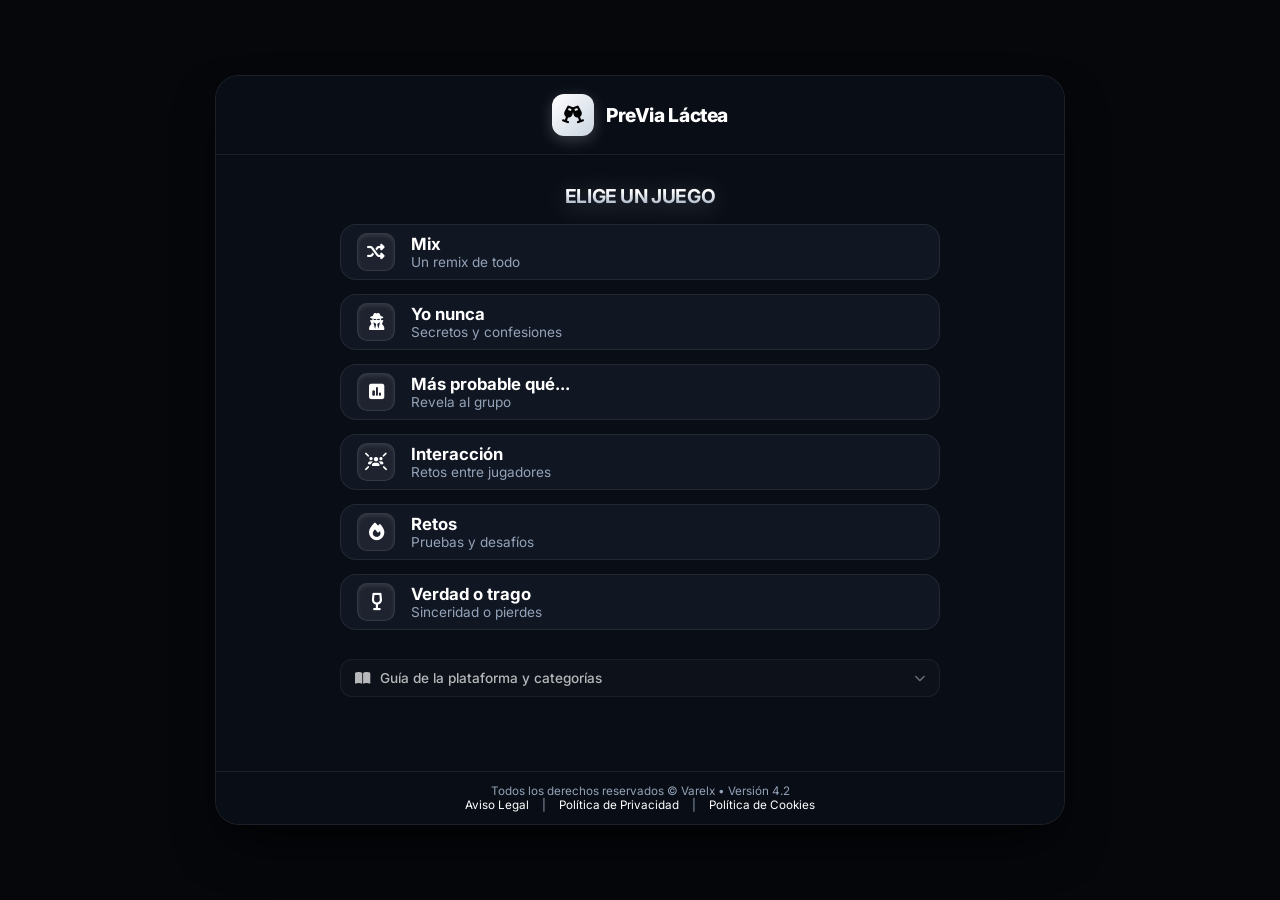
<file: index.html>
﻿<!doctype html>
<html lang="es">
<head>
    <meta charset="utf-8">
    <meta name="viewport" content="width=device-width, initial-scale=1.0, maximum-scale=1.0, user-scalable=no">
    <title>PreVia Láctea - Juegos de Fiesta y Preguntas</title>
    <meta name="description" content="Diviértete con amigos usando PreVia Láctea: Yo nunca, Retos, Verdad o trago y mucho más. La mejor plataforma web de juegos para fiestas y reuniones.">
    <link rel="canonical" href="https://previalactea.com/">

    <!-- Open Graph -->
    <meta property="og:type" content="website">
    <meta property="og:site_name" content="PreVia Láctea">
    <meta property="og:title" content="PreVia Láctea - Juegos de Fiesta y Preguntas">
    <meta property="og:description" content="Diviértete con amigos usando PreVia Láctea: Yo nunca, Retos y mucho más.">
    <meta property="og:url" content="https://previalactea.com/">
    <meta property="og:locale" content="es_ES">

    <!-- Twitter Card -->
    <meta name="twitter:card" content="summary">
    <meta name="twitter:title" content="PreVia Láctea">
    <meta name="twitter:description" content="Diviértete con amigos usando PreVia Láctea: Yo nunca, Retos y mucho más.">

    <!-- Preconexiones para acelerar la carga de recursos externos -->
    <link rel="preconnect" href="https://fonts.googleapis.com">
    <link rel="preconnect" href="https://fonts.gstatic.com" crossorigin>
    <link rel="preconnect" href="https://cdnjs.cloudflare.com" crossorigin>

    <!-- Código de verificación de Google AdSense -->
    <script async src="https://pagead2.googlesyndication.com/pagead/js/adsbygoogle.js?client=ca-pub-3825732299414999" crossorigin="anonymous"></script>

    <!-- Fuentes -->
    <link rel="preload" as="style" href="https://fonts.googleapis.com/css2?family=Inter:wght@300;400;500;600;700;800&display=swap" onload="this.onload=null;this.rel='stylesheet'">
    <noscript><link href="https://fonts.googleapis.com/css2?family=Inter:wght@300;400;500;600;700;800&display=swap" rel="stylesheet"></noscript>

    <!-- Iconos FontAwesome -->
    <link rel="preload" as="style" href="https://cdnjs.cloudflare.com/ajax/libs/font-awesome/6.4.0/css/all.min.css" onload="this.onload=null;this.rel='stylesheet'">
    <noscript><link rel="stylesheet" href="https://cdnjs.cloudflare.com/ajax/libs/font-awesome/6.4.0/css/all.min.css"></noscript>

    <link rel="stylesheet" href="style.css?v=4.2">

    <!-- Estilos específicos y discretos para el desplegable camuflado -->
    <style>
        .stealth-details {
            background: rgba(255, 255, 255, 0.02);
            border: 1px solid rgba(255, 255, 255, 0.06);
            border-radius: 12px;
            margin: 20px auto;
            width: 100%;
            max-width: 600px;
            text-align: left;
            transition: background 0.2s ease;
        }
        .stealth-details:hover {
            background: rgba(255, 255, 255, 0.04);
        }
        .stealth-summary {
            font-size: 0.85rem;
            font-weight: 500;
            color: rgba(255, 255, 255, 0.7);
            padding: 10px 14px;
            cursor: pointer;
            list-style: none;
            display: flex;
            align-items: center;
            justify-content: space-between;
            user-select: none;
        }
        .stealth-summary::-webkit-details-marker {
            display: none;
        }
        .stealth-summary::after {
            content: '\f078';
            font-family: 'Font Awesome 6 Free';
            font-weight: 900;
            font-size: 0.7rem;
            transition: transform 0.3s ease;
            color: rgba(255, 255, 255, 0.4);
        }
        details[open] .stealth-summary::after {
            transform: rotate(180deg);
        }
        .stealth-body {
            padding: 0 14px 14px 14px;
            font-size: 0.82rem;
            line-height: 1.5;
            color: rgba(255, 255, 255, 0.6);
            border-top: 1px solid rgba(255, 255, 255, 0.04);
            margin-top: 4px;
            padding-top: 10px;
        }
        .stealth-body h4 {
            font-size: 0.85rem;
            color: rgba(255, 255, 255, 0.85);
            margin: 10px 0 4px 0;
            font-weight: 600;
        }
        .stealth-body ul {
            margin: 4px 0 8px 14px;
            padding: 0;
        }
        .stealth-body li {
            margin-bottom: 3px;
        }
    </style>
</head>
<body>

    <div class="app-container">
        <!-- Barra superior profesional -->
        <header class="topbar">
            <a href="index.html" class="brand" style="text-decoration: none; color: inherit;">
                <div class="logo" id="appLogo">
                    <i class="fa-solid fa-champagne-glasses" aria-hidden="true"></i>
                </div>
                <h1>PreVia Láctea</h1>
            </a>
        </header>

        <!-- Contenido principal -->
        <main class="content" style="text-align: center; display: flex; flex-direction: column; align-items: center;">
            
            <!-- Selector de Juegos -->
            <section class="game-picker" id="gamePicker" aria-hidden="false" style="width: 100%; max-width: 600px;">
                <header class="picker-header" style="text-align: center;">
                    <h2 class="title-3d-glow">Elige un juego</h2>
                </header>
                
                <nav class="tiles" style="display: grid; grid-template-columns: repeat(2, 1fr); gap: 14px; justify-items: center;">
                    <a href="game.html?cat=mix" class="game-tile card-dopamine" style="text-decoration: none; text-align: center;">
                        <div class="tile-visual bg-0"><i class="fa-solid fa-shuffle" aria-hidden="true"></i></div>
                        <div class="tile-info">
                            <strong>Mix</strong>
                            <span class="muted">Un remix de todo</span>
                        </div>
                    </a>

                    <a href="game.html?cat=yonunca" class="game-tile card-dopamine" style="text-decoration: none; text-align: center;">
                        <div class="tile-visual bg-1"><i class="fa-solid fa-user-secret" aria-hidden="true"></i></div>
                        <div class="tile-info">
                            <strong>Yo nunca</strong>
                            <span class="muted">Secretos y confesiones</span>
                        </div>
                    </a>

                    <a href="game.html?cat=votaciones" class="game-tile card-dopamine" style="text-decoration: none; text-align: center;">
                        <div class="tile-visual bg-5"><i class="fa-solid fa-square-poll-vertical" aria-hidden="true"></i></div>
                        <div class="tile-info">
                            <strong>Más probable qué...</strong>
                            <span class="muted">Revela al grupo</span>
                        </div>
                    </a>

                    <a href="game.html" class="game-tile card-dopamine" style="text-decoration: none; text-align: center;">
                        <div class="tile-visual bg-6"><i class="fa-solid fa-users-rays" aria-hidden="true"></i></div>
                        <div class="tile-info">
                            <strong>Interacción</strong>
                            <span class="muted">Retos entre jugadores</span>
                        </div>
                    </a>

                    <a href="game.html?cat=retos" class="game-tile card-dopamine" style="text-decoration: none; text-align: center;">
                        <div class="tile-visual bg-3"><i class="fa-solid fa-fire" aria-hidden="true"></i></div>
                        <div class="tile-info">
                            <strong>Retos</strong>
                            <span class="muted">Pruebas y desafíos</span>
                        </div>
                    </a>

                    <a href="game.html?cat=verdadpierde" class="game-tile card-dopamine" style="text-decoration: none; text-align: center;">
                        <div class="tile-visual bg-4"><i class="fa-solid fa-wine-glass-empty" aria-hidden="true"></i></div>
                        <div class="tile-info">
                            <strong>Verdad o trago</strong>
                            <span class="muted">Sinceridad o pierdes</span>
                        </div>
                    </a>
                </nav>
            </section>

            <!-- Desplegable camuflado idéntico al de game.html -->
            <details class="stealth-details">
                <summary class="stealth-summary">
                    <span><i class="fa-solid fa-book-open" style="margin-right: 6px;"></i> Guía de la plataforma y categorías</span>
                </summary>
                <div class="stealth-body">
                    <p><strong>PreVia Láctea</strong> es una plataforma web interactiva diseñada para amenizar reuniones y previas entre amigos mediante dinámicas de grupo fluidas y accesibles desde cualquier navegador.</p>
                    
                    <h4>Estructura de minijuegos disponibles</h4>
                    <ul>
                        <li><strong>Mix y Yo nunca:</strong> Selección aleatoria de preguntas orientadas a la revelación de secretos y participación general.</li>
                        <li><strong>Más probable qué...:</strong> Votaciones directas para identificar comportamientos comunes dentro del grupo.</li>
                        <li><strong>Retos y Verdad o trago:</strong> Desafíos físicos y pruebas de sinceridad para incrementar la interacción directa.</li>
                    </ul>

                    <h4>Recomendaciones de uso</h4>
                    <p>La participación en los juegos es completamente voluntaria y está pensada para fomentar un entorno de ocio responsable, respetuoso y seguro para todos los asistentes.</p>
                </div>
            </details>

            <!-- Contenedor de Anuncio Discreto -->
            <div class="ad-container" style="margin: 24px auto 10px auto; text-align: center; max-width: 100%; overflow: hidden;">
                <ins class="adsbygoogle"
                     style="display:block"
                     data-ad-client="ca-pub-3825732299414999"
                     data-ad-slot="7601332966"
                     data-ad-format="auto"
                     data-full-width-responsive="true"></ins>
                <script>
                     (adsbygoogle = window.adsbygoogle || []).push({});
                </script>
            </div>

        </main>

        <!-- Footer -->
        <footer class="footer" style="text-align: center;">
            <p>Todos los derechos reservados &copy; Varelx &bull; Versión 4.2</p>
            <a href="aviso-legal.html" style="color: #ffffff; text-decoration: none; margin: 0 10px;">Aviso Legal</a>  |
            <a href="privacidad.html" style="color: #ffffff; text-decoration: none; margin: 0 10px;">Política de Privacidad</a>  |
            <a href="cookies.html" style="color: #ffffff; text-decoration: none; margin: 0 10px;">Política de Cookies</a>
        </footer>
        
    </div>
</body>
</html>
</file>
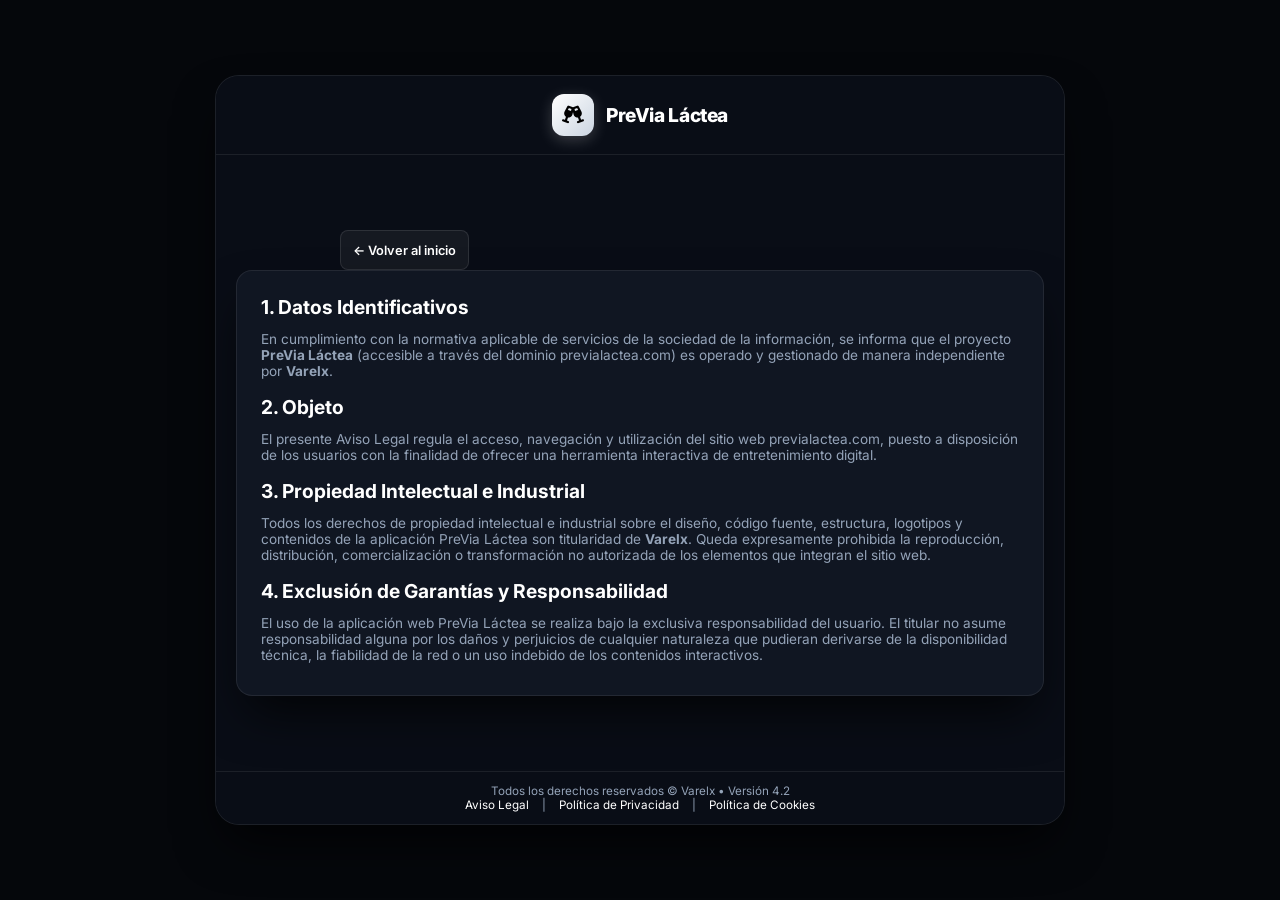
<file: aviso-legal.html>
<!DOCTYPE html>
<html lang="es">
<head>
    <meta charset="utf-8">
    <meta name="viewport" content="width=device-width, initial-scale=1.0, maximum-scale=1.0, user-scalable=no">
    <title>Aviso Legal · PreVia Láctea</title>
    <meta name="description" content="Aviso legal del proyecto PreVia Láctea, operado por Varelx.">
    <link rel="canonical" href="https://previalactea.com/aviso-legal.html">

    <!-- Open Graph -->
    <meta property="og:type" content="website">
    <meta property="og:site_name" content="PreVia Láctea">
    <meta property="og:title" content="Aviso Legal · PreVia Láctea">
    <meta property="og:description" content="Aviso legal del proyecto PreVia Láctea, operado por Varelx.">
    <meta property="og:url" content="https://previalactea.com/aviso-legal.html">
    <meta property="og:locale" content="es_ES">

    <!-- Twitter Card -->
    <meta name="twitter:card" content="summary">
    <meta name="twitter:title" content="Aviso Legal · PreVia Láctea">
    <meta name="twitter:description" content="Aviso legal del proyecto PreVia Láctea, operado por Varelx.">

    <!-- Preconexiones -->
    <link rel="preconnect" href="https://fonts.googleapis.com">
    <link rel="preconnect" href="https://fonts.gstatic.com" crossorigin>
    <link rel="preconnect" href="https://cdnjs.cloudflare.com" crossorigin>

    <!-- Fuentes (carga no bloqueante) -->
    <link rel="preload" as="style" href="https://fonts.googleapis.com/css2?family=Inter:wght@300;400;500;600;700;800&display=swap" onload="this.onload=null;this.rel='stylesheet'">
    <noscript><link href="https://fonts.googleapis.com/css2?family=Inter:wght@300;400;500;600;700;800&display=swap" rel="stylesheet"></noscript>

    <!-- Iconos FontAwesome (carga no bloqueante) -->
    <link rel="preload" as="style" href="https://cdnjs.cloudflare.com/ajax/libs/font-awesome/6.4.0/css/all.min.css" onload="this.onload=null;this.rel='stylesheet'">
    <noscript><link rel="stylesheet" href="https://cdnjs.cloudflare.com/ajax/libs/font-awesome/6.4.0/css/all.min.css"></noscript>

    <link rel="stylesheet" href="style.css?v=4.2">
</head>
<body>
    <div class="app-container">
        <!-- Barra superior profesional -->
        <header class="topbar">
            <a href="index.html" class="brand" style="text-decoration: none; color: inherit;">
                <div class="logo" id="appLogo">
                    <i class="fa-solid fa-champagne-glasses" aria-hidden="true"></i>
                </div>
                <h1>PreVia Láctea</h1>
            </a>
        </header>

        <main class="content">
            <div style="width: 100%; max-width: 600px; text-align: left;">
                <a href="index.html" class="back-btn">&larr; Volver al inicio</a>
            </div>
            <div class="game-shell" style="text-align: left;">
                <h2 style="text-align: left; margin-bottom: 12px;">1. Datos Identificativos</h2>
                <p class="muted" style="text-align: left; margin-bottom: 16px;">En cumplimiento con la normativa aplicable de servicios de la sociedad de la información, se informa que el proyecto <strong>PreVia Láctea</strong> (accesible a través del dominio previalactea.com) es operado y gestionado de manera independiente por <strong>Varelx</strong>.</p>

                <h2 style="text-align: left; margin-bottom: 12px;">2. Objeto</h2>
                <p class="muted" style="text-align: left; margin-bottom: 16px;">El presente Aviso Legal regula el acceso, navegación y utilización del sitio web previalactea.com, puesto a disposición de los usuarios con la finalidad de ofrecer una herramienta interactiva de entretenimiento digital.</p>

                <h2 style="text-align: left; margin-bottom: 12px;">3. Propiedad Intelectual e Industrial</h2>
                <p class="muted" style="text-align: left; margin-bottom: 16px;">Todos los derechos de propiedad intelectual e industrial sobre el diseño, código fuente, estructura, logotipos y contenidos de la aplicación PreVia Láctea son titularidad de <strong>Varelx</strong>. Queda expresamente prohibida la reproducción, distribución, comercialización o transformación no autorizada de los elementos que integran el sitio web.</p>

                <h2 style="text-align: left; margin-bottom: 12px;">4. Exclusión de Garantías y Responsabilidad</h2>
                <p class="muted" style="text-align: left; margin-bottom: 8px;">El uso de la aplicación web PreVia Láctea se realiza bajo la exclusiva responsabilidad del usuario. El titular no asume responsabilidad alguna por los daños y perjuicios de cualquier naturaleza que pudieran derivarse de la disponibilidad técnica, la fiabilidad de la red o un uso indebido de los contenidos interactivos.</p>
            </div>
        </main>

        <!-- Footer -->
        <footer class="footer" style="text-align: center;">
            <p>Todos los derechos reservados &copy; Varelx &bull; Versión 4.2</p>
            <a href="aviso-legal.html" style="color: #ffffff; text-decoration: none; margin: 0 10px;">Aviso Legal</a>  |
            <a href="privacidad.html" style="color: #ffffff; text-decoration: none; margin: 0 10px;">Política de Privacidad</a>  |
            <a href="cookies.html" style="color: #ffffff; text-decoration: none; margin: 0 10px;">Política de Cookies</a>
        </footer>
    </div>
</body>
</html>
</file>
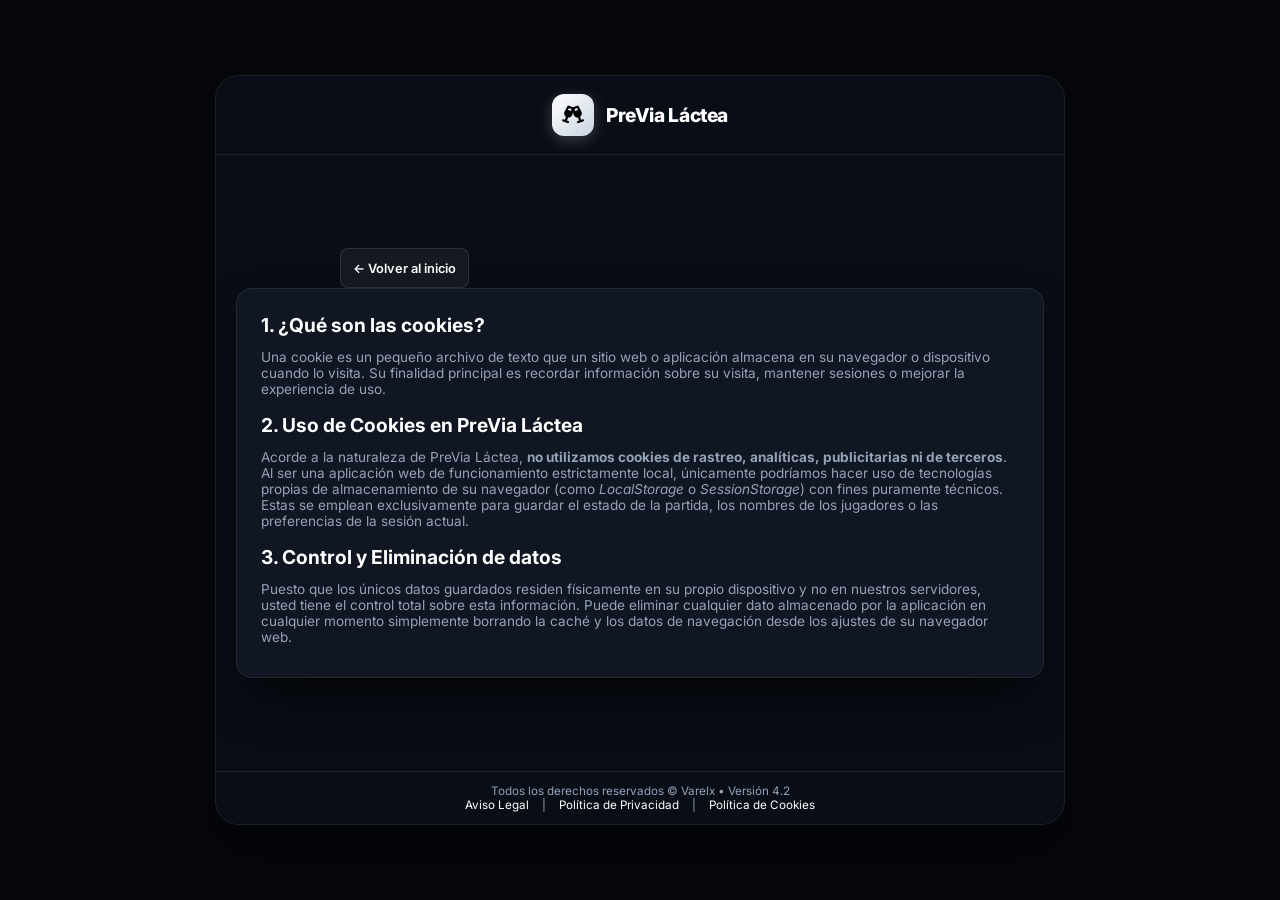
<file: cookies.html>
<!DOCTYPE html>
<html lang="es">
<head>
    <meta charset="utf-8">
    <meta name="viewport" content="width=device-width, initial-scale=1.0, maximum-scale=1.0, user-scalable=no">
    <title>Política de Cookies · PreVia Láctea</title>
    <meta name="description" content="Política de cookies de PreVia Láctea: información sobre el uso de cookies y almacenamiento local.">
    <link rel="canonical" href="https://previalactea.com/cookies.html">

    <!-- Open Graph -->
    <meta property="og:type" content="website">
    <meta property="og:site_name" content="PreVia Láctea">
    <meta property="og:title" content="Política de Cookies · PreVia Láctea">
    <meta property="og:description" content="Política de cookies de PreVia Láctea: información sobre el uso de cookies y almacenamiento local.">
    <meta property="og:url" content="https://previalactea.com/cookies.html">
    <meta property="og:locale" content="es_ES">

    <!-- Twitter Card -->
    <meta name="twitter:card" content="summary">
    <meta name="twitter:title" content="Política de Cookies · PreVia Láctea">
    <meta name="twitter:description" content="Política de cookies de PreVia Láctea: información sobre el uso de cookies y almacenamiento local.">

    <!-- Preconexiones -->
    <link rel="preconnect" href="https://fonts.googleapis.com">
    <link rel="preconnect" href="https://fonts.gstatic.com" crossorigin>
    <link rel="preconnect" href="https://cdnjs.cloudflare.com" crossorigin>

    <!-- Fuentes (carga no bloqueante) -->
    <link rel="preload" as="style" href="https://fonts.googleapis.com/css2?family=Inter:wght@300;400;500;600;700;800&display=swap" onload="this.onload=null;this.rel='stylesheet'">
    <noscript><link href="https://fonts.googleapis.com/css2?family=Inter:wght@300;400;500;600;700;800&display=swap" rel="stylesheet"></noscript>

    <!-- Iconos FontAwesome (carga no bloqueante) -->
    <link rel="preload" as="style" href="https://cdnjs.cloudflare.com/ajax/libs/font-awesome/6.4.0/css/all.min.css" onload="this.onload=null;this.rel='stylesheet'">
    <noscript><link rel="stylesheet" href="https://cdnjs.cloudflare.com/ajax/libs/font-awesome/6.4.0/css/all.min.css"></noscript>

    <link rel="stylesheet" href="style.css?v=4.2">
</head>
<body>
    <div class="app-container">
        <!-- Barra superior profesional -->
        <header class="topbar">
            <a href="index.html" class="brand" style="text-decoration: none; color: inherit;">
                <div class="logo" id="appLogo">
                    <i class="fa-solid fa-champagne-glasses" aria-hidden="true"></i>
                </div>
                <h1>PreVia Láctea</h1>
            </a>
        </header>

        <main class="content">
            <div style="width: 100%; max-width: 600px; text-align: left;">
                <a href="index.html" class="back-btn">&larr; Volver al inicio</a>
            </div>
            <div class="game-shell" style="text-align: left;">
                <h2 style="text-align: left; margin-bottom: 12px;">1. ¿Qué son las cookies?</h2>
                <p class="muted" style="text-align: left; margin-bottom: 16px;">Una cookie es un pequeño archivo de texto que un sitio web o aplicación almacena en su navegador o dispositivo cuando lo visita. Su finalidad principal es recordar información sobre su visita, mantener sesiones o mejorar la experiencia de uso.</p>

                <h2 style="text-align: left; margin-bottom: 12px;">2. Uso de Cookies en PreVia Láctea</h2>
                <p class="muted" style="text-align: left; margin-bottom: 16px;">Acorde a la naturaleza de PreVia Láctea, <strong>no utilizamos cookies de rastreo, analíticas, publicitarias ni de terceros</strong>. Al ser una aplicación web de funcionamiento estrictamente local, únicamente podríamos hacer uso de tecnologías propias de almacenamiento de su navegador (como <i>LocalStorage</i> o <i>SessionStorage</i>) con fines puramente técnicos. Estas se emplean exclusivamente para guardar el estado de la partida, los nombres de los jugadores o las preferencias de la sesión actual.</p>

                <h2 style="text-align: left; margin-bottom: 12px;">3. Control y Eliminación de datos</h2>
                <p class="muted" style="text-align: left; margin-bottom: 8px;">Puesto que los únicos datos guardados residen físicamente en su propio dispositivo y no en nuestros servidores, usted tiene el control total sobre esta información. Puede eliminar cualquier dato almacenado por la aplicación en cualquier momento simplemente borrando la caché y los datos de navegación desde los ajustes de su navegador web.</p>
            </div>
        </main>

        <!-- Footer -->
        <footer class="footer" style="text-align: center;">
            <p>Todos los derechos reservados &copy; Varelx &bull; Versión 4.2</p>
            <a href="aviso-legal.html" style="color: #ffffff; text-decoration: none; margin: 0 10px;">Aviso Legal</a>  |
            <a href="privacidad.html" style="color: #ffffff; text-decoration: none; margin: 0 10px;">Política de Privacidad</a>  |
            <a href="cookies.html" style="color: #ffffff; text-decoration: none; margin: 0 10px;">Política de Cookies</a>
        </footer>
    </div>
</body>
</html>
</file>
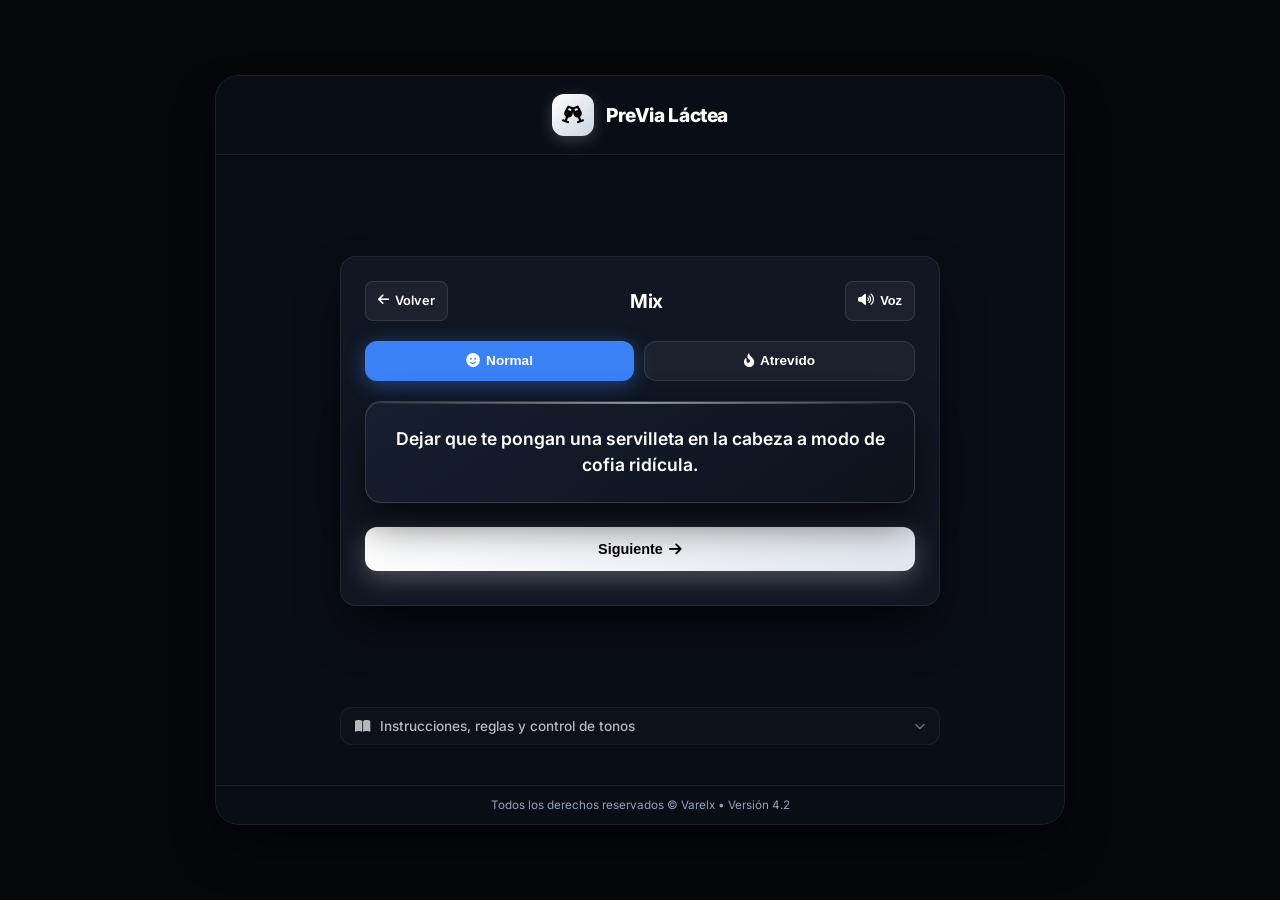
<file: game.html>
<!doctype html>
<html lang="es">
<head>
    <meta charset="utf-8">
    <meta name="viewport" content="width=device-width, initial-scale=1.0, maximum-scale=1.0, user-scalable=no">
    <title>PreVia Láctea - Sala de Juegos</title>
    <meta name="description" content="Diviértete con amigos usando PreVia Láctea: Yo nunca, Retos y mucho más.">
    <link rel="canonical" href="https://previalactea.com/game.html">

    <!-- Open Graph -->
    <meta property="og:type" content="website">
    <meta property="og:site_name" content="PreVia Láctea">
    <meta property="og:title" content="PreVia Láctea - Sala de Juegos">
    <meta property="og:description" content="Diviértete con amigos usando PreVia Láctea: Yo nunca, Retos y mucho más.">
    <meta property="og:url" content="https://previalactea.com/game.html">
    <meta property="og:locale" content="es_ES">

    <!-- Twitter Card -->
    <meta name="twitter:card" content="summary">
    <meta name="twitter:title" content="PreVia Láctea">
    <meta name="twitter:description" content="Diviértete con amigos usando PreVia Láctea: Yo nunca, Retos y mucho más.">

    <!-- Preconexiones -->
    <link rel="preconnect" href="https://fonts.googleapis.com">
    <link rel="preconnect" href="https://fonts.gstatic.com" crossorigin>
    <link rel="preconnect" href="https://cdnjs.cloudflare.com" crossorigin>

    <!-- Fuentes -->
    <link rel="preload" as="style" href="https://fonts.googleapis.com/css2?family=Inter:wght@300;400;500;600;700;800&display=swap" onload="this.onload=null;this.rel='stylesheet'">
    <noscript><link href="https://fonts.googleapis.com/css2?family=Inter:wght@300;400;500;600;700;800&display=swap" rel="stylesheet"></noscript>

    <!-- Iconos FontAwesome -->
    <link rel="preload" as="style" href="https://cdnjs.cloudflare.com/ajax/libs/font-awesome/6.4.0/css/all.min.css" onload="this.onload=null;this.rel='stylesheet'">
    <noscript><link rel="stylesheet" href="https://cdnjs.cloudflare.com/ajax/libs/font-awesome/6.4.0/css/all.min.css"></noscript>

    <link rel="stylesheet" href="style.css?v=4.2">

    <!-- Estilos específicos y discretos para el desplegable camuflado -->
    <style>
        .stealth-details {
            background: rgba(255, 255, 255, 0.02);
            border: 1px solid rgba(255, 255, 255, 0.06);
            border-radius: 12px;
            margin: 20px auto;
            width: 100%;
            max-width: 600px;
            text-align: left;
            transition: background 0.2s ease;
        }
        .stealth-details:hover {
            background: rgba(255, 255, 255, 0.04);
        }
        .stealth-summary {
            font-size: 0.85rem;
            font-weight: 500;
            color: rgba(255, 255, 255, 0.7);
            padding: 10px 14px;
            cursor: pointer;
            list-style: none;
            display: flex;
            align-items: center;
            justify-content: space-between;
            user-select: none;
        }
        .stealth-summary::-webkit-details-marker {
            display: none;
        }
        .stealth-summary::after {
            content: '\f078';
            font-family: 'Font Awesome 6 Free';
            font-weight: 900;
            font-size: 0.7rem;
            transition: transform 0.3s ease;
            color: rgba(255, 255, 255, 0.4);
        }
        details[open] .stealth-summary::after {
            transform: rotate(180deg);
        }
        .stealth-body {
            padding: 0 14px 14px 14px;
            font-size: 0.82rem;
            line-height: 1.5;
            color: rgba(255, 255, 255, 0.6);
            border-top: 1px solid rgba(255, 255, 255, 0.04);
            margin-top: 4px;
            padding-top: 10px;
        }
        .stealth-body h4 {
            font-size: 0.85rem;
            color: rgba(255, 255, 255, 0.85);
            margin: 10px 0 4px 0;
            font-weight: 600;
        }
        .stealth-body ul {
            margin: 4px 0 8px 14px;
            padding: 0;
        }
        .stealth-body li {
            margin-bottom: 3px;
        }
    </style>
</head>
<body>

    <div class="app-container">
        <!-- Barra superior profesional -->
        <header class="topbar">
            <a href="index.html" class="brand" style="text-decoration: none; color: inherit;">
                <div class="logo" id="appLogo">
                    <i class="fa-solid fa-champagne-glasses" aria-hidden="true"></i>
                </div>
                <h1>PreVia Láctea</h1>
            </a>
        </header>

        <!-- Contenido principal -->
        <main class="content" style="text-align: center; display: flex; flex-direction: column; align-items: center;">
            <section class="game-view" style="display: block; width: 100%; max-width: 600px;">
                <article class="picker-shell game-shell" style="text-align: center;">
                    <header class="game-header-row" style="display: flex; justify-content: space-between; align-items: center; margin-bottom: 20px;">
                        
                        <!-- Botón de volver -->
                        <a href="index.html" class="back-btn" style="text-decoration: none;">
                            <i class="fa-solid fa-arrow-left" aria-hidden="true"></i> Volver
                        </a>

                        <!-- Título central -->
                        <h2 id="gameTitle" style="text-align: center; margin: 0; flex-grow: 1;">Cargando...</h2>

                        <!-- Botón de voz -->
                        <button id="btnSpeak" class="back-btn" type="button" title="Activar/Desactivar voz">
                            <i class="fa-solid fa-volume-high" aria-hidden="true"></i> Voz
                        </button>

                    </header>

                    <!-- Selector de tono centrado -->
                    <div class="tone-picker" id="tonePicker" style="justify-content: center;">
                        <button class="tone-btn active" data-tone="normal" type="button"><i class="fa-solid fa-face-smile" aria-hidden="true"></i> Normal</button>
                        <button class="tone-btn atrevido" data-tone="atrevido" type="button"><i class="fa-solid fa-fire-flame-curved" aria-hidden="true"></i> Atrevido</button>
                    </div>

                    <div id="playerSetup" class="player-setup" style="display: none; text-align: center;">
                        <div class="player-input-row" style="justify-content: center;">
                            <label for="playerNameInput" class="sr-only" style="position:absolute;width:1px;height:1px;overflow:hidden;clip:rect(0,0,0,0);">Nombre del jugador</label>
                            <input type="text" id="playerNameInput" placeholder="Nombre del jugador" style="text-align: center;" />
                            <button id="btnAddPlayer" class="tone-btn" type="button" aria-label="Añadir jugador"><i class="fa-solid fa-plus" aria-hidden="true"></i></button>
                        </div>
                        <div id="playerList" class="player-list" style="justify-content: center;"></div>
                    </div>

                    <!-- Contenedor de preguntas -->
                    <div class="question-shell card-deck-container" style="text-align: center;">
                        <div class="dopamine-card" id="cardElement" style="text-align: center;">
                            <div class="card-inner-glow"></div>
                            <p id="activeQuestion" class="question" style="text-align: center;">Haciendo cubata...</p>
                        </div>
                        <footer class="answer-actions" style="justify-content: center; margin-top: 24px;">
                            <button id="btnNextPrompt" class="answer-btn good dopamine-btn" style="text-align: center;" type="button">
                                Siguiente <i class="fa-solid fa-arrow-right" aria-hidden="true"></i>
                            </button>
                        </footer>
                    </div>
                </article>
            </section>

            <!-- Desplegable camuflado con reglas detalladas del juego -->
            <details class="stealth-details">
                <summary class="stealth-summary">
                    <span><i class="fa-solid fa-book-open" style="margin-right: 6px;"></i> Instrucciones, reglas y control de tonos</span>
                </summary>
                <div class="stealth-body">
                    <p>Esta sala interactiva de <strong>PreVia Láctea</strong> gestiona la visualización aleatoria de consignas, retos y preguntas orientadas al entretenimiento en grupo. El motor de juego está optimizado para ofrecer respuestas fluidas sin tiempos de espera intermedios.</p>
                    
                    <h4>Funcionamiento y selección de tonos</h4>
                    <ul>
                        <li><strong>Modo Normal:</strong> Contenido accesible, dinámicas distendidas y preguntas universales enfocadas en romper el hielo con cualquier grupo de amigos.</li>
                        <li><strong>Modo Atrevido:</strong> Incrementa la intensidad de los enunciados con un enfoque más atrevido y picante, ideal para grupos de confianza o previas avanzadas.</li>
                        <li><strong>Control de voz:</strong> Utiliza el botón superior de audio para activar la lectura automática de las tarjetas si prefieres una experiencia completamente manos libres.</li>
                    </ul>

                    <h4>Normas básicas de participación</h4>
                    <p>La participación es totalmente voluntaria. Las dinámicas de grupo deben desarrollarse bajo un clima de respeto mutuo, primando siempre la diversión y el bienestar de todos los integrantes del evento.</p>
                </div>
            </details>
        </main>

        <!-- Footer centrado -->
        <footer class="footer" style="text-align: center;">
            <p>Todos los derechos reservados &copy; Varelx &bull; Versión 4.2</p>
        </footer>
    </div>

    <script type="module" src="script-game.js"></script> 
</body>
</html>
</file>
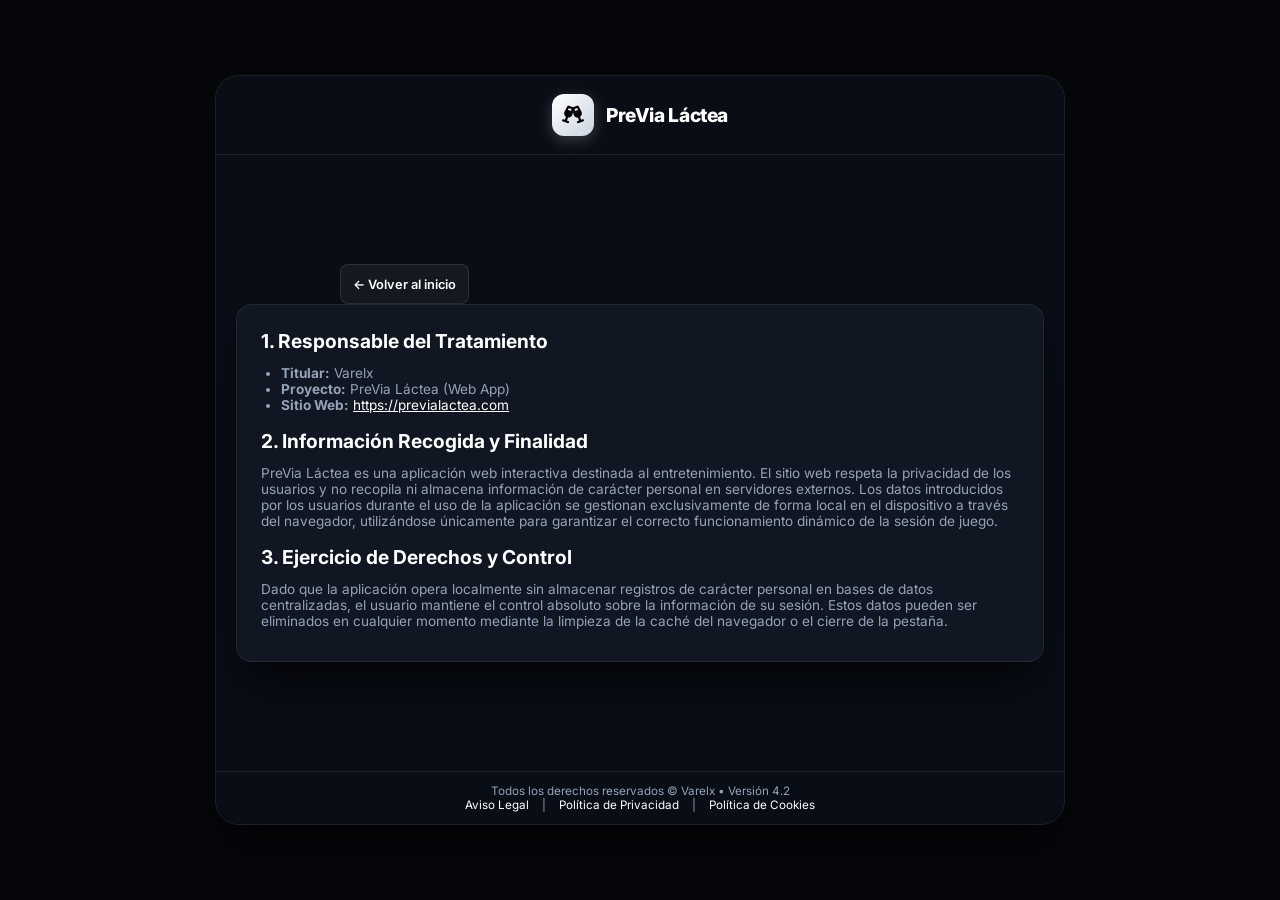
<file: privacidad.html>
<!DOCTYPE html>
<html lang="es">
<head>
    <meta charset="utf-8">
    <meta name="viewport" content="width=device-width, initial-scale=1.0, maximum-scale=1.0, user-scalable=no">
    <title>Política de Privacidad · PreVia Láctea</title>
    <meta name="description" content="Política de privacidad de PreVia Láctea: cómo se tratan los datos de los usuarios.">
    <link rel="canonical" href="https://previalactea.com/privacidad.html">

    <!-- Open Graph -->
    <meta property="og:type" content="website">
    <meta property="og:site_name" content="PreVia Láctea">
    <meta property="og:title" content="Política de Privacidad · PreVia Láctea">
    <meta property="og:description" content="Política de privacidad de PreVia Láctea: cómo se tratan los datos de los usuarios.">
    <meta property="og:url" content="https://previalactea.com/privacidad.html">
    <meta property="og:locale" content="es_ES">

    <!-- Twitter Card -->
    <meta name="twitter:card" content="summary">
    <meta name="twitter:title" content="Política de Privacidad · PreVia Láctea">
    <meta name="twitter:description" content="Política de privacidad de PreVia Láctea: cómo se tratan los datos de los usuarios.">

    <!-- Preconexiones -->
    <link rel="preconnect" href="https://fonts.googleapis.com">
    <link rel="preconnect" href="https://fonts.gstatic.com" crossorigin>
    <link rel="preconnect" href="https://cdnjs.cloudflare.com" crossorigin>

    <!-- Fuentes (carga no bloqueante) -->
    <link rel="preload" as="style" href="https://fonts.googleapis.com/css2?family=Inter:wght@300;400;500;600;700;800&display=swap" onload="this.onload=null;this.rel='stylesheet'">
    <noscript><link href="https://fonts.googleapis.com/css2?family=Inter:wght@300;400;500;600;700;800&display=swap" rel="stylesheet"></noscript>

    <!-- Iconos FontAwesome (carga no bloqueante) -->
    <link rel="preload" as="style" href="https://cdnjs.cloudflare.com/ajax/libs/font-awesome/6.4.0/css/all.min.css" onload="this.onload=null;this.rel='stylesheet'">
    <noscript><link rel="stylesheet" href="https://cdnjs.cloudflare.com/ajax/libs/font-awesome/6.4.0/css/all.min.css"></noscript>

    <link rel="stylesheet" href="style.css?v=4.2">
</head>
<body>
    <div class="app-container">
        <!-- Barra superior profesional -->
        <header class="topbar">
            <a href="index.html" class="brand" style="text-decoration: none; color: inherit;">
                <div class="logo" id="appLogo">
                    <i class="fa-solid fa-champagne-glasses" aria-hidden="true"></i>
                </div>
                <h1>PreVia Láctea</h1>
            </a>
        </header>

        <main class="content">
            <div style="width: 100%; max-width: 600px; text-align: left;">
                <a href="index.html" class="back-btn">&larr; Volver al inicio</a>
            </div>
            <div class="game-shell" style="text-align: left;">
                <h2 style="text-align: left; margin-bottom: 12px;">1. Responsable del Tratamiento</h2>
                <ul class="muted" style="text-align: left; margin-bottom: 16px; padding-left: 20px;">
                    <li><strong>Titular:</strong> Varelx</li>
                    <li><strong>Proyecto:</strong> PreVia Láctea (Web App)</li>
                    <li><strong>Sitio Web:</strong> <a href="https://previalactea.com" style="color: var(--text);">https://previalactea.com</a></li>
                </ul>

                <h2 style="text-align: left; margin-bottom: 12px;">2. Información Recogida y Finalidad</h2>
                <p class="muted" style="text-align: left; margin-bottom: 16px;">PreVia Láctea es una aplicación web interactiva destinada al entretenimiento. El sitio web respeta la privacidad de los usuarios y no recopila ni almacena información de carácter personal en servidores externos. Los datos introducidos por los usuarios durante el uso de la aplicación se gestionan exclusivamente de forma local en el dispositivo a través del navegador, utilizándose únicamente para garantizar el correcto funcionamiento dinámico de la sesión de juego.</p>

                <h2 style="text-align: left; margin-bottom: 12px;">3. Ejercicio de Derechos y Control</h2>
                <p class="muted" style="text-align: left; margin-bottom: 8px;">Dado que la aplicación opera localmente sin almacenar registros de carácter personal en bases de datos centralizadas, el usuario mantiene el control absoluto sobre la información de su sesión. Estos datos pueden ser eliminados en cualquier momento mediante la limpieza de la caché del navegador o el cierre de la pestaña.</p>
            </div>
        </main>

        <!-- Footer -->
        <footer class="footer" style="text-align: center;">
            <p>Todos los derechos reservados &copy; Varelx &bull; Versión 4.2</p>
            <a href="aviso-legal.html" style="color: #ffffff; text-decoration: none; margin: 0 10px;">Aviso Legal</a>  |
            <a href="privacidad.html" style="color: #ffffff; text-decoration: none; margin: 0 10px;">Política de Privacidad</a>  |
            <a href="cookies.html" style="color: #ffffff; text-decoration: none; margin: 0 10px;">Política de Cookies</a>
        </footer>
    </div>
</body>
</html>
</file>
<file: style.css>
﻿:root {
  --bg0: #ffffff;
  --bg1: #ffffff;
  --bg2: #ffffff;
  --bg3: #ffffff;
  --accent: #ffffff;
  --muted: #94a3b8;
  --text: #ffffff;
  --text-muted: #94a3b8;
  
  --card-radius: 16px;
  --app-radius: 24px;
  --glass: rgba(255, 255, 255, 0.05);
  --glass-border: rgba(255, 255, 255, 0.1);
  --shadow: 0 25px 50px -12px rgba(0, 0, 0, 0.8);
  
  --bg: #05070b;
  --app-bg: #090d16;
  --card-bg: #101622;
  --surface-border: rgba(255, 255, 255, 0.08);

  font-family: 'Inter', system-ui, -apple-system, sans-serif;
  --anim-fast: 150ms ease;
  --anim-medium: 300ms cubic-bezier(0.34, 1.56, 0.64, 1);
}

* {
  box-sizing: border-box;
  margin: 0;
  padding: 0;
  -webkit-tap-highlight-color: transparent;
}

html, body {
  height: 100%;
  width: 100%;
  overflow-x: hidden;
  overflow-y: hidden;
}

body {
  background: var(--bg);
  color: var(--text);
  display: flex;
  align-items: center;
  justify-content: center;
  padding: 16px;
  -webkit-font-smoothing: antialiased;
}

.app-container {
  position: relative;
  width: min(850px, 100%);
  height: min(90vh, 750px);
  display: flex;
  flex-direction: column;
  justify-content: space-between;
  background: var(--app-bg);
  border-radius: var(--app-radius);
  border: 1px solid var(--surface-border);
  box-shadow: var(--shadow);
  overflow: hidden;
}

/* Topbar Profesional y Centrada */
.topbar {
  display: flex;
  align-items: center;
  justify-content: center;
  padding: 18px 24px;
  border-bottom: 1px solid var(--surface-border);
  background: var(--app-bg);
  flex-shrink: 0;
  text-align: center;
}

.brand {
  display: flex;
  align-items: center;
  justify-content: center;
  gap: 12px;
  text-decoration: none;
  color: inherit;
}

.logo {
  width: 42px;
  height: 42px;
  border-radius: 12px;
  background: linear-gradient(135deg, #ffffff 0%, #cbd5e1 100%);
  box-shadow: 0 4px 15px rgba(255, 255, 255, 0.2);
  display: flex;
  align-items: center;
  justify-content: center;
  color: #000000;
  font-size: 1.1rem;
}

.brand h1 {
  font-size: 1.2rem;
  font-weight: 800;
  letter-spacing: -0.02em;
  color: #ffffff;
}

/* Contenido Principal Alineado al Centro */
.content {
  flex: 1;
  position: relative;
  overflow-y: auto;
  overflow-x: hidden;
  display: flex;
  flex-direction: column;
  align-items: center;
  justify-content: center;
  padding: 20px;
  text-align: center;
  width: 100%;
}

/* Selector de Juegos */
.game-picker {
  width: 100%;
  max-width: 600px;
  text-align: center;
  transition: opacity var(--anim-medium), transform var(--anim-medium);
  margin: auto;
}

.game-picker[aria-hidden="true"],
.game-view[aria-hidden="true"] {
  display: none;
}

.picker-header {
  margin-bottom: 16px;
  text-align: center;
}

/* Título 3D Avanzado (Sin movimiento, más grande y con gran presencia) */
.title-3d-glow {
  font-size: 2.2rem;
  font-weight: 800;
  letter-spacing: -0.03em;
  color: #ffffff;
  text-align: center;
  text-transform: uppercase;
  background: linear-gradient(180deg, #ffffff 30%, #94a3b8 100%);
  background-clip: text;
  -webkit-background-clip: text;
  -webkit-text-fill-color: transparent;
  filter: drop-shadow(0 4px 12px rgba(255, 255, 255, 0.25));
  animation: none;
  margin-bottom: 6px;
}

.picker-shell h2,
.picker-header h2 {
  font-size: 1.2rem;
  font-weight: 700;
  letter-spacing: -0.02em;
  margin-bottom: 2px;
  color: var(--text);
  text-align: center;
}

.muted {
  color: var(--text-muted);
  font-size: 0.85rem;
  text-align: center;
}

/* Cuadrícula a 1 columna adaptativa para ocupar toda la pantalla limpiamente */
.tiles {
  display: grid;
  grid-template-columns: 1fr !important;
  gap: 10px;
  width: 100%;
  max-width: 100%;
  margin: 0 auto;
}

.span-full {
  grid-column: span 1 !important;
}

/* Tarjetas de alta dopamina */
.card-dopamine {
  position: relative;
  overflow: hidden;
}

.card-dopamine::after {
  content: '';
  position: absolute;
  top: -50%;
  left: -50%;
  width: 200%;
  height: 200%;
  background: radial-gradient(circle, rgba(255, 255, 255, 0.08) 0%, transparent 70%);
  opacity: 0;
  transition: opacity 0.3s ease;
  pointer-events: none;
}

.card-dopamine:hover::after {
  opacity: 1;
}

/* Botones de juego optimizados con menor altura vertical pero gran impacto visual */
.game-tile {
  display: flex;
  align-items: center;
  justify-content: flex-start;
  gap: 16px;
  padding: 8px 16px;
  border-radius: var(--card-radius);
  background: var(--card-bg);
  border: 1px solid var(--surface-border);
  cursor: pointer;
  text-align: left;
  text-decoration: none;
  width: 100%;
  box-sizing: border-box;
  transition: transform var(--anim-medium), box-shadow var(--anim-medium), border-color var(--anim-fast);
}

.game-tile:hover {
  transform: translateY(-3px) scale(1.01);
  border-color: rgba(255, 255, 255, 0.4);
  box-shadow: 0 10px 25px -5px rgba(255, 255, 255, 0.1);
}

.game-tile:active {
  transform: scale(0.97);
}

.tile-visual {
  width: 38px;
  height: 38px;
  border-radius: 10px;
  display: flex;
  align-items: center;
  justify-content: center;
  color: #ffffff;
  font-size: 1.1rem;
  flex-shrink: 0;
  background: rgba(255, 255, 255, 0.08);
  border: 1px solid rgba(255, 255, 255, 0.15);
  box-shadow: inset 0 2px 4px rgba(255, 255, 255, 0.1);
}

.tile-info {
  display: flex;
  flex-direction: column;
  align-items: flex-start;
  justify-content: center;
  gap: 0;
  text-align: left;
  overflow: hidden;
  flex: 1;
}

.tile-info strong {
  font-size: 1.05rem;
  color: var(--text);
  font-weight: 700;
  text-align: left;
  white-space: nowrap;
  overflow: hidden;
  text-overflow: ellipsis;
  width: 100%;
}

.bg-0, .bg-1, .bg-2, .bg-3, .bg-4, .bg-5, .bg-6 { 
  background: rgba(255, 255, 255, 0.06); 
  border: 1px solid rgba(255, 255, 255, 0.1);
}

/* Vistas de Juego */
.game-view {
  width: 100%;
  max-width: 600px;
  animation: fadeIn var(--anim-medium) ease;
  margin: auto;
  text-align: center;
}

.game-shell {
  background: var(--card-bg);
  border: 1px solid var(--surface-border);
  border-radius: var(--card-radius);
  padding: 24px;
  box-shadow: var(--shadow);
  text-align: center;
  width: 100%;
  box-sizing: border-box;
}

.game-header-row {
  display: flex;
  align-items: center;
  justify-content: space-between;
  margin-bottom: 6px;
  width: 100%;
}

.game-shell h2 {
  font-size: 1.2rem;
  font-weight: 700;
  color: var(--text);
  text-align: center;
}

#gameSubtitle {
  margin-bottom: 16px;
  text-align: center;
}

.tone-picker {
  display: flex;
  justify-content: center;
  gap: 10px;
  margin-bottom: 20px;
  width: 100%;
}

.tone-btn, .answer-btn, .back-btn {
  border: none;
  border-radius: 12px;
  padding: 10px 16px;
  font-weight: 600;
  font-size: 0.85rem;
  cursor: pointer;
  transition: all var(--anim-fast);
  display: inline-flex;
  align-items: center;
  justify-content: center;
  gap: 6px;
  min-height: 40px;
  text-align: center;
}

.tone-btn {
  background: var(--glass);
  color: var(--text);
  border: 1px solid var(--glass-border);
  flex: 1;
}

/* Botón Normal activo (Azul con sombra azulada) */
.tone-btn[data-tone="normal"].active,
.tone-btn.active:first-child {
  background: #3b82f6;
  color: #ffffff;
  border: none;
  box-shadow: 0 4px 20px rgba(59, 130, 246, 0.45);
}

/* Botón atrevido activo (Rojo con sombra rojiza) */
.tone-btn[data-tone="atrevido"].active,
.tone-btn.active:last-child {
  background: #ef4444;
  color: #ffffff;
  border: none;
  box-shadow: 0 4px 20px rgba(239, 68, 68, 0.45);
}

/* EFECTO CARTA DE BARAJA 3D (ALTA DOPAMINA) */
.card-deck-container {
  position: relative;
  width: 100%;
  margin: 10px 0;
  perspective: 1200px;
  display: flex;
  flex-direction: column;
  align-items: center;
}

.card-stack-effect {
  position: absolute;
  width: 94%;
  height: 100%;
  background: rgba(255, 255, 255, 0.02);
  border: 1px solid var(--surface-border);
  border-radius: 16px;
  top: 8px;
  left: 3%;
  z-index: 1;
  transform: rotate(2deg) scale(0.97);
  pointer-events: none;
}

.dopamine-card {
  position: relative;
  width: 100%;
  background: linear-gradient(145deg, #161f30 0%, #0d121c 100%);
  border: 1px solid rgba(255, 255, 255, 0.15);
  border-radius: 16px;
  padding: 24px 20px;
  text-align: center;
  z-index: 2;
  box-sizing: border-box;
  box-shadow: 0 20px 40px rgba(0, 0, 0, 0.6), inset 0 1px 0 rgba(255, 255, 255, 0.1);
  transform-style: preserve-3d;
  transition: transform 0.4s cubic-bezier(0.34, 1.56, 0.64, 1), box-shadow 0.4s ease;
  animation: cardSlideIn 0.4s cubic-bezier(0.34, 1.56, 0.64, 1) forwards;
}

@keyframes cardSlideIn {
  0% { opacity: 0; transform: translateY(40px) rotateX(15deg) scale(0.9); }
  100% { opacity: 1; transform: translateY(0) rotateX(0) scale(1); }
}

.dopamine-card:hover {
  transform: translateY(-3px) rotateX(2deg);
  box-shadow: 0 25px 50px rgba(0, 0, 0, 0.7), 0 0 25px rgba(255, 255, 255, 0.08);
  border-color: rgba(255, 255, 255, 0.3);
}

.card-inner-glow {
  position: absolute;
  top: 0;
  left: 0;
  right: 0;
  height: 2px;
  background: linear-gradient(90deg, transparent, rgba(255, 255, 255, 0.5), transparent);
}

.question-shell {
  background: transparent;
  border: none;
  padding: 0;
  text-align: center;
  width: 100%;
  display: flex;
  flex-direction: column;
  align-items: center;
}

.question {
  font-size: 1.1rem;
  font-weight: 600;
  line-height: 1.5;
  color: var(--text);
  text-align: center;
  margin: 0;
}

.answer-actions {
  display: flex;
  justify-content: center;
  width: 100%;
  margin-top: 20px;
}

.dopamine-btn {
  background: linear-gradient(135deg, #ffffff 0%, #e2e8f0 100%);
  color: #000000;
  width: 100%;
  padding: 12px;
  font-size: 0.9rem;
  font-weight: 700;
  min-height: 44px;
  border-radius: 12px;
  box-sizing: border-box;
  box-shadow: 0 8px 25px rgba(255, 255, 255, 0.25);
  transition: transform 0.2s ease, box-shadow 0.2s ease;
  text-align: center;
}

.dopamine-btn:hover {
  transform: translateY(-2px) scale(1.01);
  box-shadow: 0 12px 30px rgba(255, 255, 255, 0.4);
}

.dopamine-btn:active {
  transform: scale(0.97);
}

.back-btn {
  background: var(--glass);
  color: var(--text);
  border: 1px solid var(--glass-border);
  padding: 6px 12px;
  font-size: 0.8rem;
  text-decoration: none;
  border-radius: 8px;
}

/* Gestión de Jugadores Centrada */
.player-setup {
  margin-bottom: 16px;
  display: flex;
  flex-direction: column;
  align-items: center;
  gap: 10px;
  width: 100%;
}

.player-input-row {
  display: flex;
  justify-content: center;
  gap: 8px;
  width: 100%;
}

.player-input-row input {
  flex: 1;
  background: var(--app-bg);
  border: 1px solid var(--surface-border);
  border-radius: 10px;
  padding: 10px 14px;
  color: var(--text);
  font-size: 0.88rem;
  outline: none;
  text-align: center;
  transition: border-color var(--anim-fast);
}

.player-input-row input:focus {
  border-color: rgba(255, 255, 255, 0.5);
  box-shadow: 0 0 15px rgba(255, 255, 255, 0.1);
}

.player-list {
  display: flex;
  flex-wrap: wrap;
  justify-content: center;
  gap: 6px;
  max-height: 80px;
  overflow-y: auto;
  width: 100%;
}

.player-chip {
  background: var(--glass);
  border: 1px solid var(--glass-border);
  padding: 4px 12px;
  border-radius: 16px;
  font-size: 0.78rem;
  display: flex;
  align-items: center;
  justify-content: center;
  gap: 6px;
  color: var(--text);
  text-align: center;
}

.player-chip button {
  background: none;
  border: none;
  color: #ffffff;
  opacity: 0.7;
  cursor: pointer;
  font-weight: bold;
}

.player-chip button:hover {
  opacity: 1;
}

/* Footer Minimalista Centrado */
.footer {
  padding: 12px 24px;
  text-align: center;
  color: var(--text-muted);
  font-size: 0.73rem;
  border-top: 1px solid var(--surface-border);
  background: var(--app-bg);
  flex-shrink: 0;
  width: 100%;
}

@keyframes fadeIn {
  from { opacity: 0; transform: translateY(8px); }
  to { opacity: 1; transform: none; }
}

/* ================================================================= */
/* RESPONSIVE AVANZADO                                               */
/* ================================================================= */

@media (max-width: 768px) {
  body {
    padding: 8px;
  }
  
  .app-container {
    width: 100%;
    height: min(95vh, 800px);
    border-radius: 18px;
  }

  .topbar {
    padding: 14px 18px;
  }

  .content {
    padding: 16px;
  }
}

@media (max-width: 480px) {
  html, body {
    height: 100%;
    height: 100dvh;
    overflow-x: hidden;
    overflow-y: hidden;
  }

  body {
    padding: 0;
    align-items: stretch;
    justify-content: stretch;
  }

  .app-container {
    width: 100%;
    height: 100dvh;
    border-radius: 0;
    border: none;
    box-shadow: none;
  }

  .topbar {
    padding: 12px 16px;
  }

  .brand h1 {
    font-size: 1rem;
  }

  .logo {
    width: 36px;
    height: 36px;
    font-size: 0.9rem;
    border-radius: 10px;
  }

  .content {
    padding: 12px;
    overflow-y: auto;
    overflow-x: hidden;
    -webkit-overflow-scrolling: touch;
    align-items: center;
    justify-content: center;
  }

  .game-picker {
    margin: auto;
    max-width: 100%;
  }

  .title-3d-glow {
    font-size: 1.8rem;
  }

  .tiles {
    grid-template-columns: 1fr !important;
    gap: 8px;
    padding-bottom: 8px;
    max-width: 100%;
  }

  .span-full {
    grid-column: span 1 !important;
  }

  .game-tile {
    padding: 8px 12px;
    gap: 12px;
  }

  .tile-visual {
    width: 38px;
    height: 38px;
    font-size: 1.1rem;
    border-radius: 10px;
  }

  .tile-info strong {
    font-size: 1rem;
  }

  .game-view {
    max-width: 100%;
    margin: auto;
  }

  .game-shell {
    padding: 16px;
  }

  .dopamine-card {
    padding: 20px 16px;
  }

  .question {
    font-size: 0.98rem;
  }

  .tone-picker {
    gap: 6px;
    margin-bottom: 14px;
  }

  .tone-btn, .answer-btn, .back-btn {
    padding: 8px 12px;
    font-size: 0.8rem;
    min-height: 38px;
  }

  .footer {
    padding: 8px 16px;
    font-size: 0.68rem;
  }
}

@media (max-height: 600px) and (orientation: landscape) {
  .app-container {
    height: 100dvh;
    border-radius: 0;
  }
  
  .content {
    padding: 10px;
  }

  .tiles {
    grid-template-columns: 1fr !important;
  }
  
  .player-list {
    max-height: 50px;
  }
}

/* Estilo cuando la voz está activada */
.icon-btn.active {
    background: var(--primary, #3b82f6);
    color: #fff;
    border-color: transparent;
}

/* Estilo activo para el botón de voz (igual que los botones principales) */
.back-btn.active {
    background: #ffffff !important;
    color: #000000 !important;
    border-color: #ffffff !important;
}
</file>
